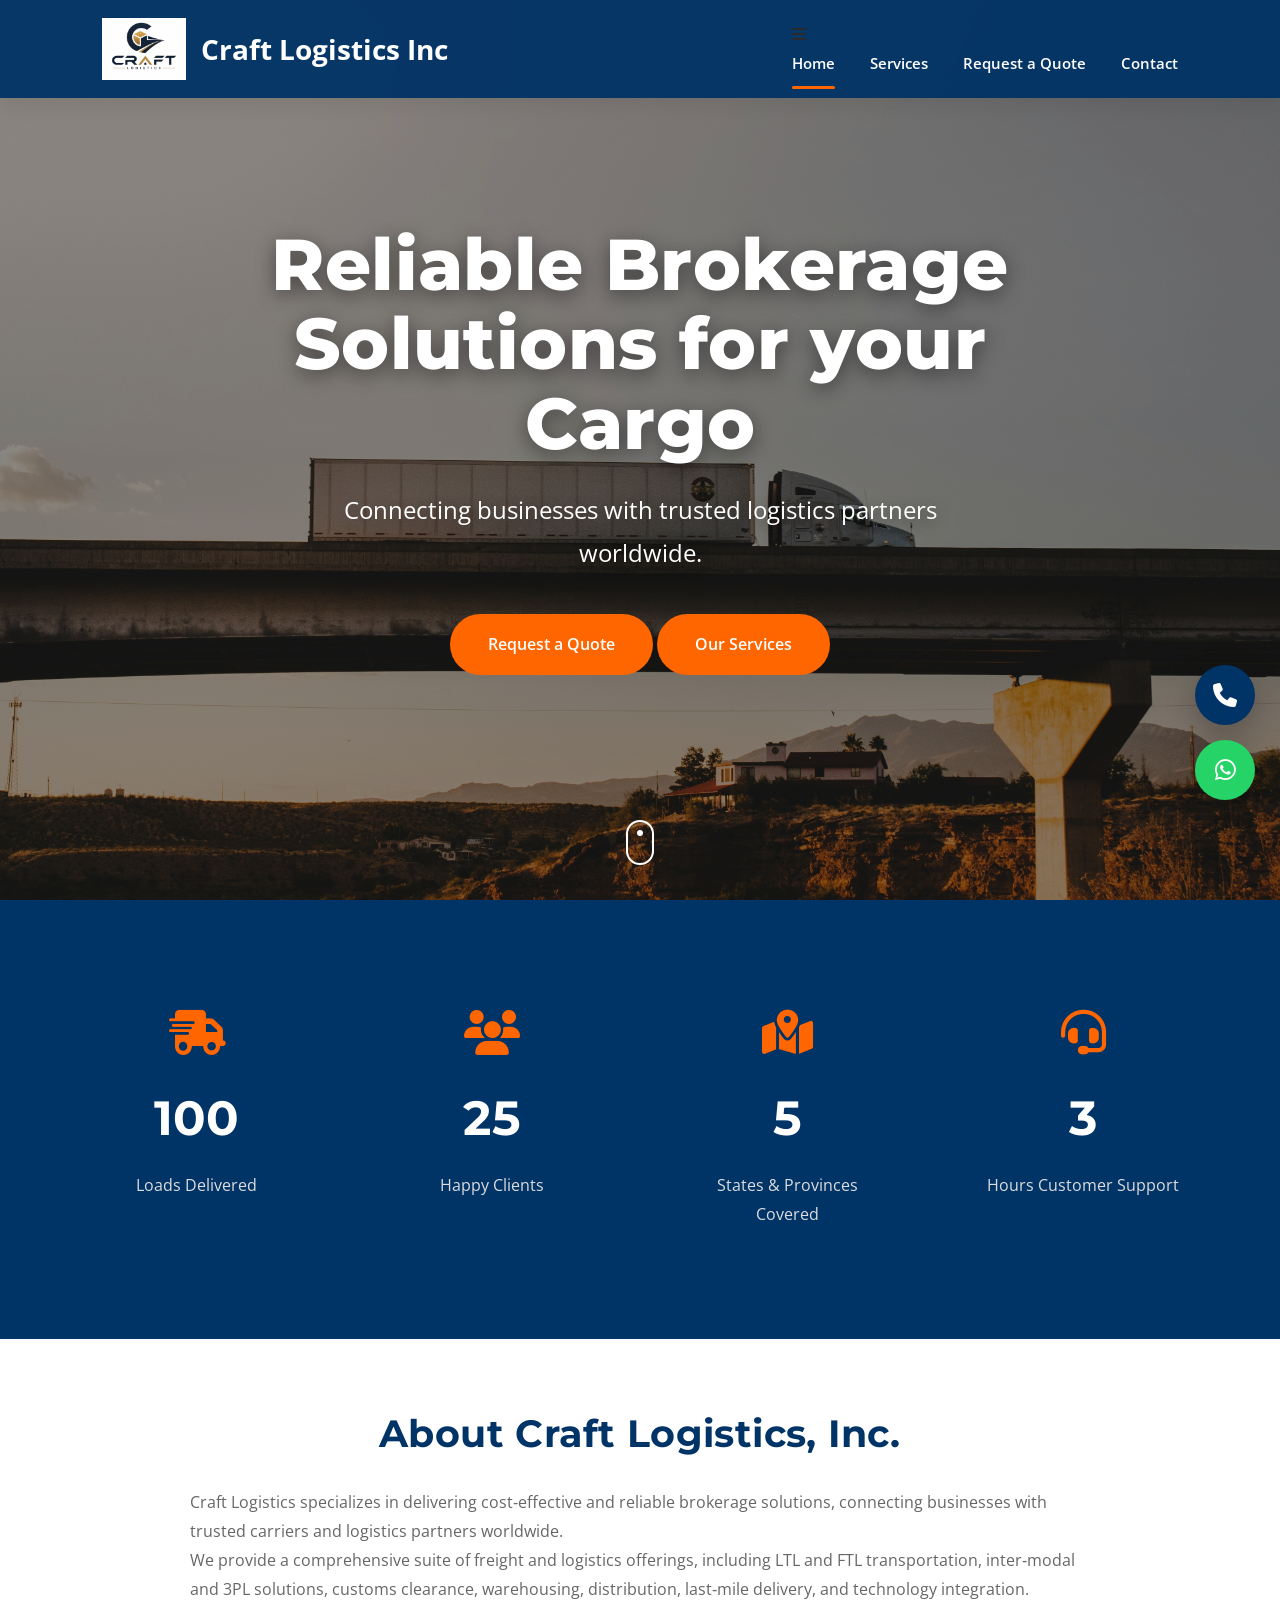
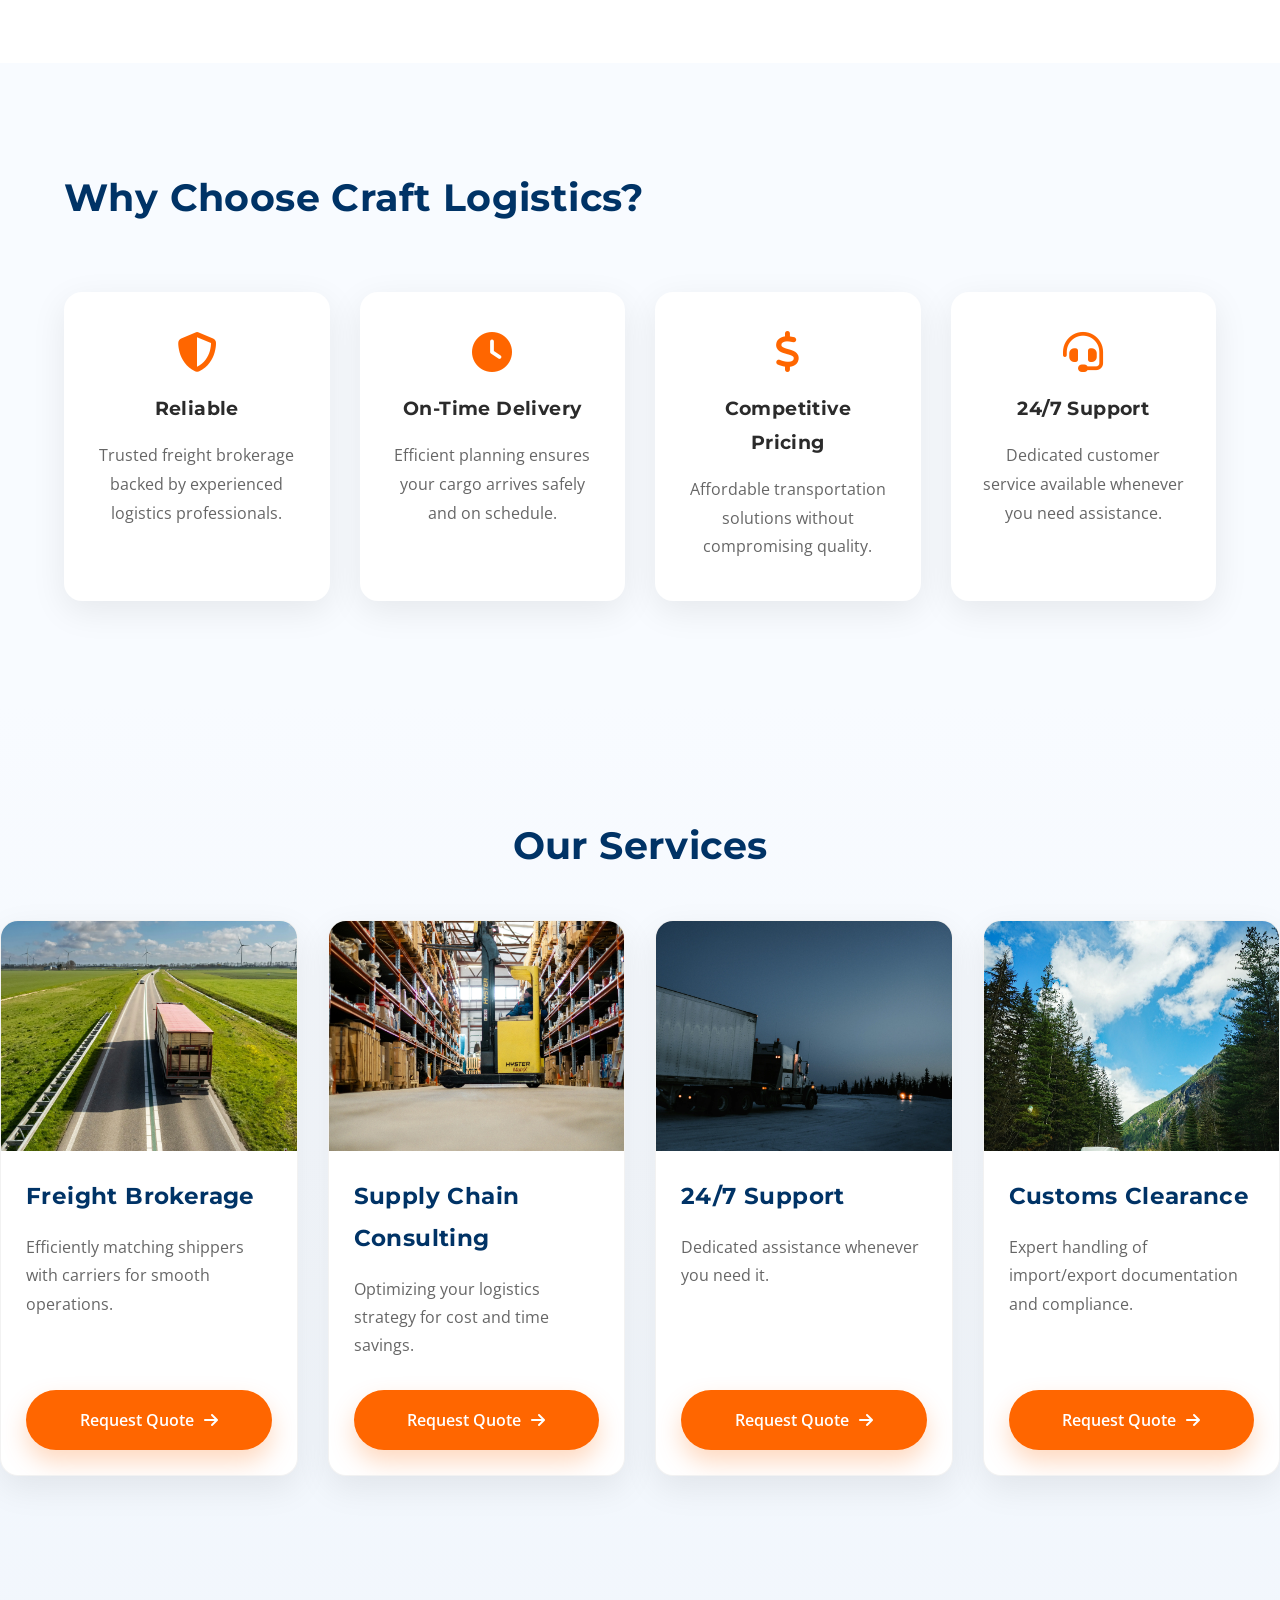
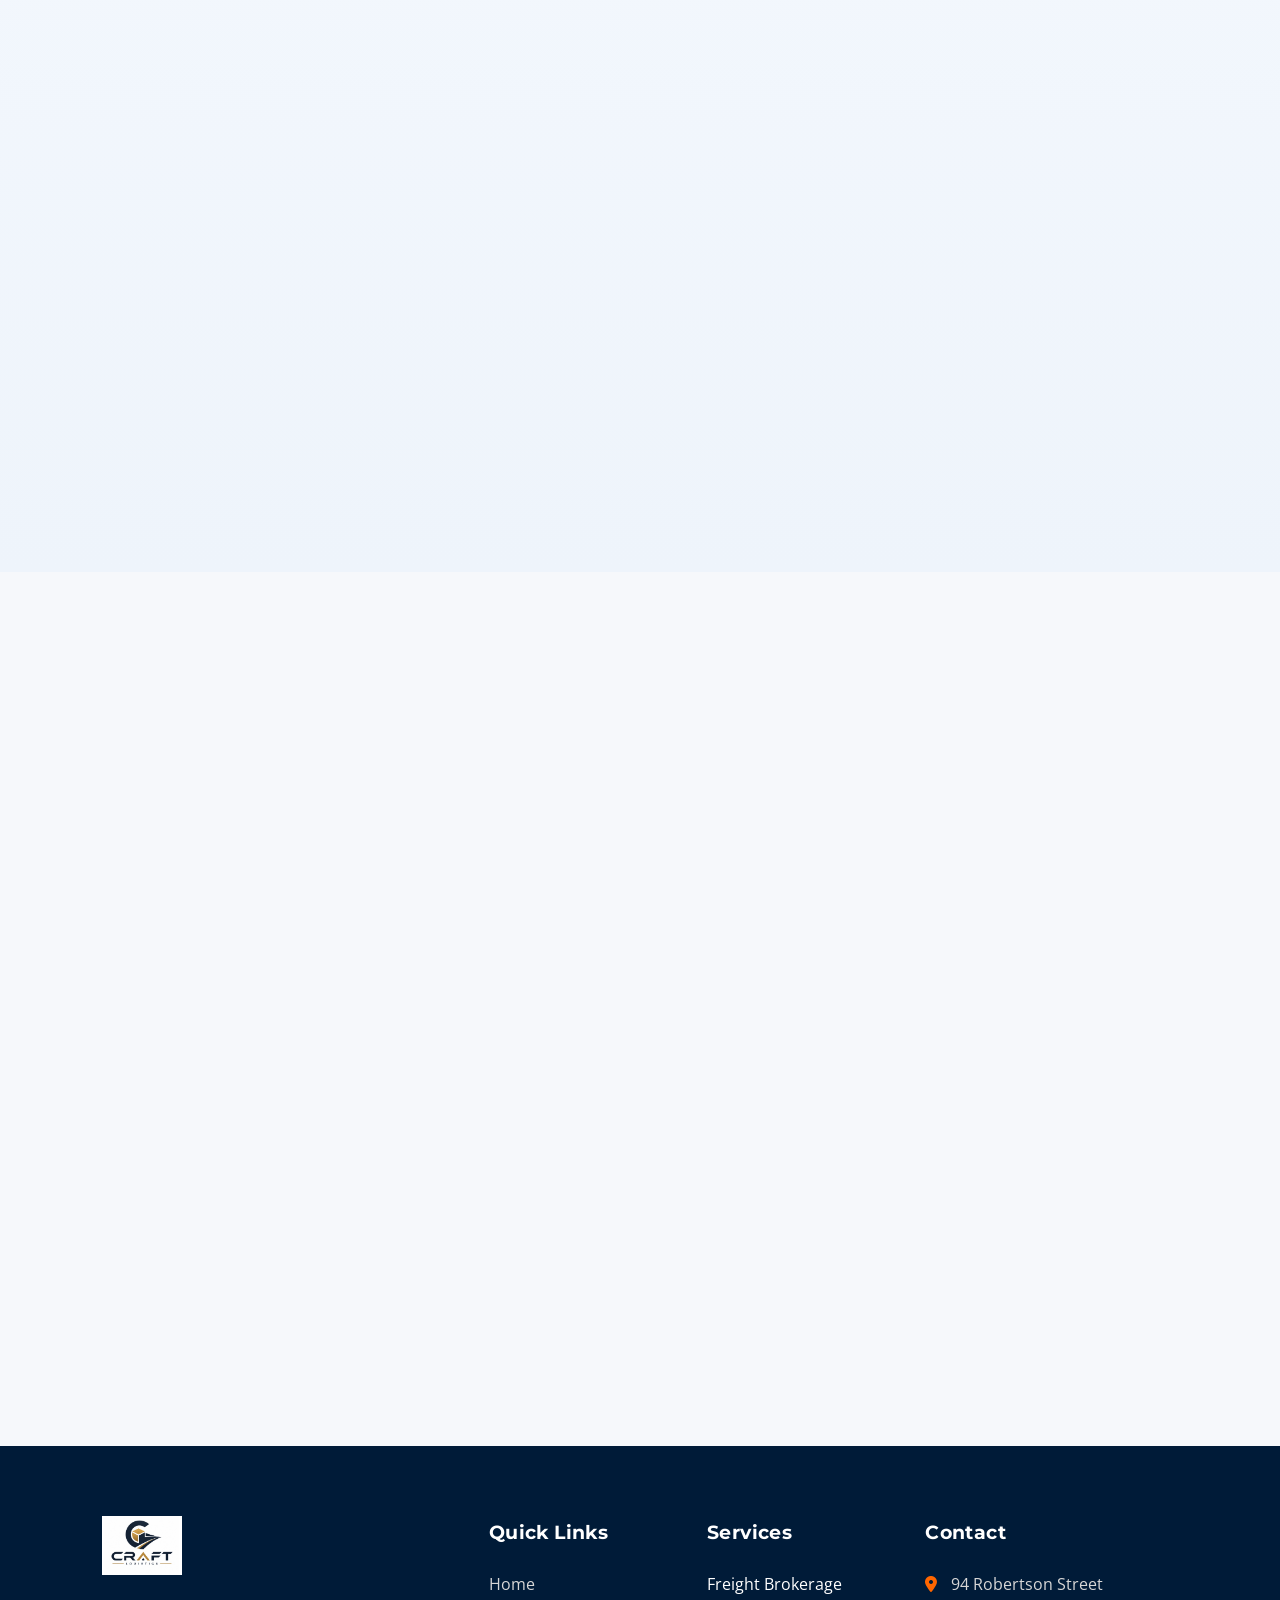
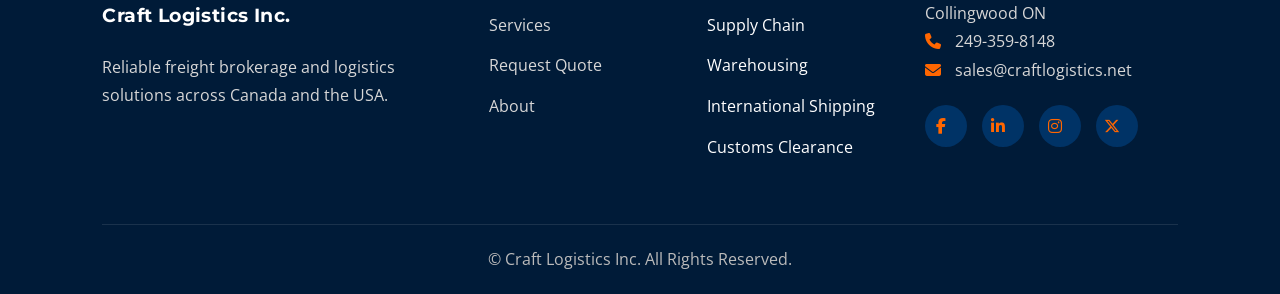
<file: index.html>
<!DOCTYPE html>
<html lang="en">
<head>
  <meta charset="UTF-8">
  <meta name="viewport" content="width=device-width, initial-scale=1.0">
  <title>Craft Logistics Inc</title>
  
  <!-- SEO Meta -->
  <meta name="description" content="Craft Logistics Inc provides reliable brokerage and logistics solutions, connecting businesses with trusted carriers worldwide.">
  <meta name="keywords" content="logistics, freight brokerage, supply chain, warehousing, customs clearance, international shipping">
  
  <!-- Favicon -->
  <link rel="icon" href="images/favicon.ico" type="image/x-icon">
  <link rel="apple-touch-icon" sizes="180x180" href="images/apple-touch-icon.png">
  <link rel="icon" type="image/png" sizes="32x32" href="images/favicon-32x32.png">
  <link rel="icon" type="image/png" sizes="16x16" href="images/favicon-16x16.png">

  <!-- Android/Chrome -->
  <link rel="icon" type="image/png" sizes="192x192" href="images/android-chrome-192x192.png">
  <link rel="icon" type="image/png" sizes="512x512" href="images/android-chrome-512x512.png">
  <link rel="manifest" href="images/site.webmanifest">

  <!-- Open Graph -->
  <meta property="og:title" content="Craft Logistics Inc - Freight Solutions" />
  <meta property="og:description" content="Reliable logistics brokerage services with optimized freight solutions tailored to your needs." />
  <meta property="og:image" content="https://craftlogistics.org/images/preview.png" />
  <meta property="og:site_name" content="Craft Logistics Inc" />
  <meta property="og:url" content="https://craftlogistics.org" />

  <!-- Twitter Card -->
  <meta name="twitter:card" content="summary_large_image" />
  <meta name="twitter:title" content="Craft Logistics Inc - Freight Solutions" />
  <meta name="twitter:description" content="Reliable logistics brokerage services with optimized freight solutions tailored to your needs." />
  <meta name="twitter:image" content="https://craftlogistics.org/images/preview.png" />

  
  <!-- Styles -->
 <link rel="preconnect" href="https://fonts.googleapis.com">
<link rel="preconnect" href="https://fonts.gstatic.com" crossorigin>

<link href="https://fonts.googleapis.com/css2?family=Montserrat:wght@400;500;600;700;800&family=Open+Sans:wght@400;500;600&display=swap" rel="stylesheet">

<link rel="stylesheet" href="https://cdnjs.cloudflare.com/ajax/libs/font-awesome/6.7.2/css/all.min.css">
<link rel="stylesheet" href="https://unpkg.com/aos@2.3.4/dist/aos.css">

<link rel="stylesheet" href="styles.css">
</head>
<body>
  <header>
    <a href="index.html" class="logo">
      <img src="images/logo.png" alt="Craft Logistics Logo" class="logo-img">
      <span>Craft Logistics Inc</span>
    </a>
    <nav>

    <div class="menu-toggle">
        <i class="fas fa-bars"></i>
    </div>

    <ul class="nav-links">
        <li><a href="index.html" class="active">Home</a></li>
        <li><a href="services.html">Services</a></li>
        <li><a href="quote.html">Request a Quote</a></li>
        <li><a href="#contact">Contact</a></li>
    </ul>

</nav>
  </header>

  <section class="hero">
    <div class="hero-text">
      <h1>Reliable Brokerage Solutions for your Cargo</h1>
      <p>Connecting businesses with trusted logistics partners worldwide.</p>
      
      <a href="quote.html" class="btn">Request a Quote</a>
      <a href="services.html" class="btn">Our Services</a>
    </div>
    <div class="scroll-indicator">
    <span></span>
</div>
  </section>
<!-- Statistics Section -->
<section class="stats" data-aos="fade-up">

    <div class="container stats-grid">

        <div class="stat-box">
            <i class="fa-solid fa-truck-fast"></i>
            <h2 class="counter" data-target="1000">0</h2>
            <p>Loads Delivered</p>
        </div>

        <div class="stat-box">
            <i class="fa-solid fa-users"></i>
            <h2 class="counter" data-target="250">0</h2>
            <p>Happy Clients</p>
        </div>

        <div class="stat-box">
            <i class="fa-solid fa-map-location-dot"></i>
            <h2 class="counter" data-target="48">0</h2>
            <p>States & Provinces Covered</p>
        </div>

        <div class="stat-box">
            <i class="fa-solid fa-headset"></i>
            <h2 class="counter" data-target="24">0</h2>
            <p>Hours Customer Support</p>
        </div>

    </div>

</section>
  <section id="about" data-aos="fade-up">
    <div class="container">
      <h2>About Craft Logistics, Inc.</h2>
      <p>
        Craft Logistics specializes in delivering cost‑effective and reliable brokerage solutions,
        connecting businesses with trusted carriers and logistics partners worldwide.
      </p>
      <p>
        We provide a comprehensive suite of freight and logistics offerings, including LTL and FTL
        transportation, inter‑modal and 3PL solutions, customs clearance, warehousing, distribution,
        last‑mile delivery, and technology integration.
      </p>
    </div>
  </section>
  <section class="why-us" data-aos="fade-up">

<div class="container">

<h2>Why Choose Craft Logistics?</h2>

<div class="why-grid">

<div class="why-card">

<i class="fa-solid fa-shield-halved"></i>

<h3>Reliable</h3>

<p>Trusted freight brokerage backed by experienced logistics professionals.</p>

</div>

<div class="why-card">

<i class="fa-solid fa-clock"></i>

<h3>On-Time Delivery</h3>

<p>Efficient planning ensures your cargo arrives safely and on schedule.</p>

</div>

<div class="why-card">

<i class="fa-solid fa-dollar-sign"></i>

<h3>Competitive Pricing</h3>

<p>Affordable transportation solutions without compromising quality.</p>

</div>

<div class="why-card">

<i class="fa-solid fa-headset"></i>

<h3>24/7 Support</h3>

<p>Dedicated customer service available whenever you need assistance.</p>

</div>

</div>

</div>

</section>

  <!-- ✅ Corrected Services Section -->
  <section id="services" class="services" data-aos="fade-up">
    <h2>Our Services</h2>
    
    <div class="service-grid homepage-grid">
<div class="service-box" data-aos="fade-up" data-aos-delay="100">        <img src="images/freight.webp" alt="Freight Brokerage" loading="lazy">
        <h3>Freight Brokerage</h3>
        <p>Efficiently matching shippers with carriers for smooth operations.</p>
        <a href="quote.html" class="service-btn">
          Request Quote
        <i class="fa-solid fa-arrow-right"></i>
        </a>
      </div>
<div class="service-box" data-aos="fade-up" data-aos-delay="200">        <img src="images/supplychain.webp" alt="Supply Chain Consulting" loading="lazy">
        <h3>Supply Chain Consulting</h3>
        <p>Optimizing your logistics strategy for cost and time savings.</p>
        <a href="quote.html" class="service-btn">
        Request Quote
        <i class="fa-solid fa-arrow-right"></i>
        </a>
      </div>
<div class="service-box" data-aos="fade-up" data-aos-delay="300">        <img src="images/support.webp" alt="24/7 Support" loading="lazy">
        <h3>24/7 Support</h3>
        <p>Dedicated assistance whenever you need it.</p>
        <a href="quote.html" class="service-btn">
        Request Quote
        <i class="fa-solid fa-arrow-right"></i>
        </a>
      </div>
<div class="service-box" data-aos="fade-up" data-aos-delay="400">        <img src="images/4.webp" alt="Customs Clearance" loading="lazy">
        <h3>Customs Clearance</h3>
        <p>Expert handling of import/export documentation and compliance.</p>
        <a href="quote.html" class="service-btn">
        Request Quote
        <i class="fa-solid fa-arrow-right"></i>
        </a>
      </div>
<div class="service-box" data-aos="fade-up" data-aos-delay="500">        <img src="images/2.webp" alt="Warehousing Solutions" loading="lazy">
        <h3>Warehousing Solutions</h3>
        <p>Secure storage, inventory management, and distribution services.</p>
        <a href="quote.html" class="service-btn">
        Request Quote
        <i class="fa-solid fa-arrow-right"></i>
        </a>
      </div>
<div class="service-box" data-aos="fade-up" data-aos-delay="600">        <img src="images/3.webp" alt="Last-Mile Delivery" loading="lazy">
        <h3>Last-Mile Delivery</h3>
        <p>Reliable delivery ensuring your cargo reaches its final destination.</p>
        <a href="quote.html" class="service-btn">
        Request Quote
        <i class="fa-solid fa-arrow-right"></i>
        </a>
      </div>
<div class="service-box" data-aos="fade-up" data-aos-delay="700">        <img src="images/1.webp" alt="Technology Integration" loading="lazy">
        <h3>Technology Integration</h3>
        <p>Real-time tracking and logistics software to streamline operations.</p>
        <a href="quote.html" class="service-btn">
        Request Quote
        <i class="fa-solid fa-arrow-right"></i>
        </a>
      </div>
<div class="service-box" data-aos="fade-up" data-aos-delay="800">        <img src="images/5.webp" alt="International Shipping" loading="lazy">
        <h3>International Shipping</h3>
        <p>Air and ocean freight solutions for global trade.</p>
        <a href="quote.html" class="service-btn">
        Request Quote
        <i class="fa-solid fa-arrow-right"></i>
        </a>
      </div>
    </div>
  </section>

<section id="workflow" class="workflow" data-aos="fade-up">
    <h2>Our Workflow</h2>
    <div class="workflow-steps">
      <div class="step">
        <i class="fas fa-file-alt"></i>
        <h3>Step 1: Request</h3>
        <p>Submit your cargo details through our quote form.</p>
      </div>
      <div class="step">
        <i class="fas fa-handshake"></i>
        <h3>Step 2: Match</h3>
        <p>We connect you with the most suitable carrier.</p>
      </div>
      <div class="step">
        <i class="fas fa-truck"></i>
        <h3>Step 3: Transport</h3>
        <p>Your shipment is moved safely and efficiently.</p>
      </div>
      <div class="step">
        <i class="fas fa-headset"></i>
        <h3>Step 4: Support</h3>
        <p>Our team provides 24/7 assistance until delivery.</p>
      </div>
    </div>
  </section>

<section class="cta" data-aos="zoom-in">

<div class="container">

<h2>Ready to Move Your Freight?</h2>

<p>
Partner with Craft Logistics for reliable transportation and brokerage solutions across North America.
</p>

<a href="quote.html" class="btn">
Request a Freight Quote
</a>

</div>

</section>

<footer id="contact">

<div class="footer-container">

<div class="footer-column">

<img src="images/logo.png" class="footer-logo">

<h3>Craft Logistics Inc.</h3>

<p>
Reliable freight brokerage and logistics solutions across Canada and the USA.
</p>

</div>

<div class="footer-column">

<h3>Quick Links</h3>

<ul>

<li><a href="index.html">Home</a></li>

<li><a href="services.html">Services</a></li>

<li><a href="quote.html">Request Quote</a></li>

<li><a href="#about">About</a></li>

</ul>

</div>

<div class="footer-column">

<h3>Services</h3>

<ul>

<li>Freight Brokerage</li>

<li>Supply Chain</li>

<li>Warehousing</li>

<li>International Shipping</li>

<li>Customs Clearance</li>

</ul>

</div>

<div class="footer-column">

<h3>Contact</h3>

<p>

<i class="fas fa-location-dot"></i>

94 Robertson Street

Collingwood ON

</p>

<p>

<i class="fas fa-phone"></i>

249-359-8148

</p>

<p>

<i class="fas fa-envelope"></i>

sales@craftlogistics.net

</p>

<div class="social-icons">

<a href="#"><i class="fab fa-facebook-f"></i></a>

<a href="#"><i class="fab fa-linkedin-in"></i></a>

<a href="#"><i class="fab fa-instagram"></i></a>

<a href="#"><i class="fab fa-x-twitter"></i></a>

</div>

</div>

</div>

<div class="footer-bottom">

©  Craft Logistics Inc. All Rights Reserved.

</div>

</footer>
  <script src="script.js"></script>
  <script src="https://unpkg.com/aos@2.3.4/dist/aos.js"></script>

<script>

AOS.init({

duration:1000,

once:true,

offset:100

});

</script>
<div class="floating-buttons">

<a href="tel:2493598148" class="call-btn">
<i class="fas fa-phone"></i>
</a>

<a href="https://wa.me/12493598148" target="_blank" class="whatsapp-btn">
<i class="fab fa-whatsapp"></i>
</a>

</div>
</body>
</html>
</file>
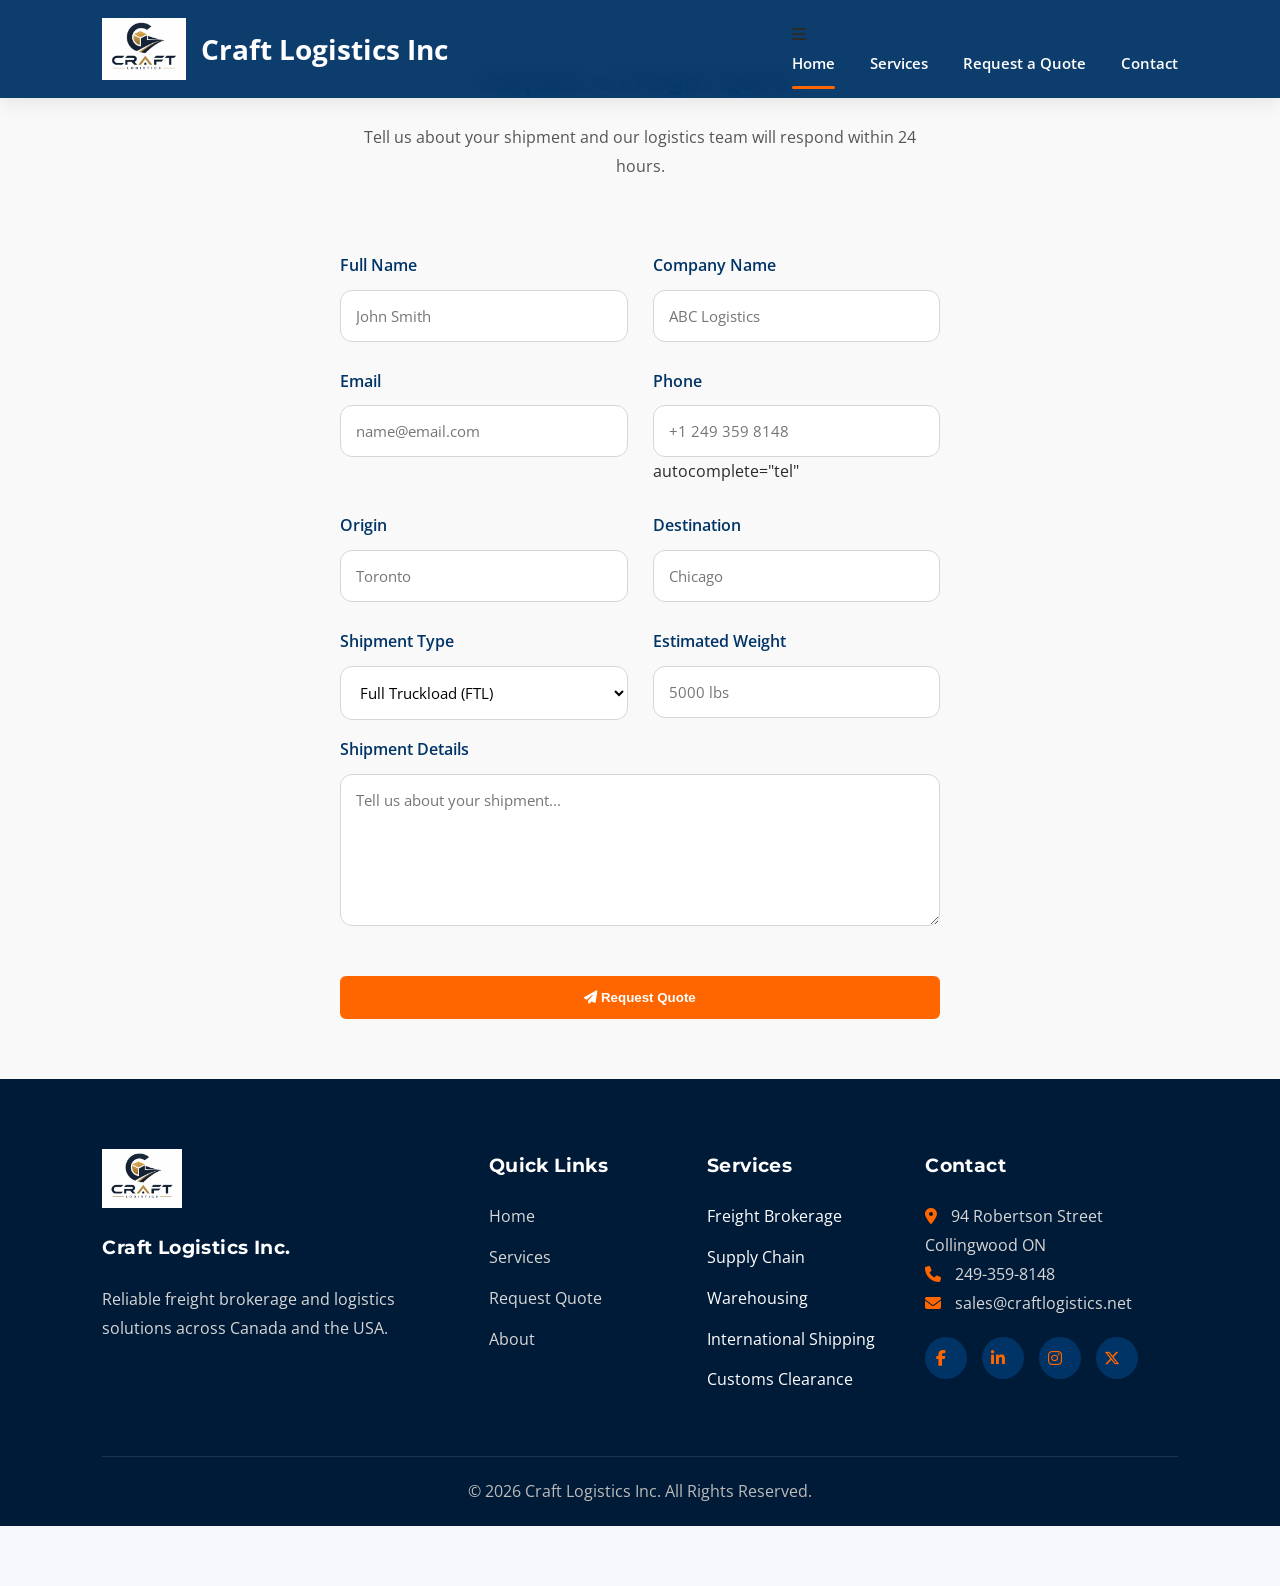
<file: quote.html>
<!DOCTYPE html>
<html lang="en">
<head>

<meta charset="UTF-8">

<meta name="viewport" content="width=device-width, initial-scale=1.0">

<title>Request a Quote | Craft Logistics Inc</title>

<meta name="description" content="Request a freight quote from Craft Logistics Inc. Reliable freight brokerage across Canada and the USA.">

<link rel="preconnect" href="https://fonts.googleapis.com">

<link rel="preconnect" href="https://fonts.gstatic.com" crossorigin>

<link href="https://fonts.googleapis.com/css2?family=Montserrat:wght@400;500;600;700;800&family=Open+Sans:wght@400;500;600&display=swap" rel="stylesheet">

<link rel="stylesheet" href="https://cdnjs.cloudflare.com/ajax/libs/font-awesome/6.7.2/css/all.min.css">

<link rel="stylesheet" href="https://unpkg.com/aos@2.3.4/dist/aos.css">

<link rel="stylesheet" href="styles.css">

</head>
<body>
  <header>
    <a href="index.html" class="logo">
    <img src="images/logo.png"
         alt="Craft Logistics Logo"
         class="logo-img">

    <span>Craft Logistics Inc</span>
</a>
    <nav>

    <div class="menu-toggle">
        <i class="fas fa-bars"></i>
    </div>

    <ul class="nav-links">
        <li><a href="index.html" class="active">Home</a></li>
        <li><a href="services.html">Services</a></li>
        <li><a href="quote.html">Request a Quote</a></li>
        <li><a href="#contact">Contact</a></li>
    </ul>

</nav>
  </header>
  <section class="quote-form" data-aos="fade-up">

<div class="container">

<h1>Request a Freight Quote</h1>

<p>
Tell us about your shipment and our logistics team will respond within 24 hours.
</p>

<form action="https://usebasin.com/f/2ca71952ac1c" method="POST">

<div class="form-grid">

<div class="form-group">

<label>Full Name</label>

<input
type="text"
name="name"
placeholder="John Smith"
autocomplete="name"
required>

</div>

<div class="form-group">

<label>Company Name</label>

<input
type="text"
name="company"
placeholder="ABC Logistics">

</div>

<div class="form-group">

<label>Email</label>

<input
type="email"
name="email"
placeholder="name@email.com"
autocomplete="email"
required>

</div>

<div class="form-group">

<label>Phone</label>

<input
type="tel"
name="phone"
placeholder="+1 249 359 8148">
autocomplete="tel"

</div>

<div class="form-group">

<label>Origin</label>

<input
type="text"
name="origin"
placeholder="Toronto">

</div>

<div class="form-group">

<label>Destination</label>

<input
type="text"
name="destination"
placeholder="Chicago">

</div>

<div class="form-group">

<label>Shipment Type</label>

<select name="shipment">

<option>Full Truckload (FTL)</option>

<option>Less Than Truckload (LTL)</option>

<option>Intermodal</option>

<option>Air Freight</option>

<option>Ocean Freight</option>

</select>

</div>

<div class="form-group">

<label>Estimated Weight</label>

<input
type="text"
name="weight"
placeholder="5000 lbs">

</div>

</div>

<div class="form-group">

<label>Shipment Details</label>

<textarea
name="details"
rows="6"
placeholder="Tell us about your shipment..."
required></textarea>

</div>

<button type="submit">

<i class="fas fa-paper-plane"></i>

Request Quote

</button>

</form>

</div>

</section>
  <footer id="contact">

<div class="footer-container">

<div class="footer-column">

<img src="images/logo.png" class="footer-logo">

<h3>Craft Logistics Inc.</h3>

<p>
Reliable freight brokerage and logistics solutions across Canada and the USA.
</p>

</div>

<div class="footer-column">

<h3>Quick Links</h3>

<ul>

<li><a href="index.html">Home</a></li>

<li><a href="services.html">Services</a></li>

<li><a href="quote.html">Request Quote</a></li>

<li><a href="#about">About</a></li>

</ul>

</div>

<div class="footer-column">

<h3>Services</h3>

<ul>

<li>Freight Brokerage</li>

<li>Supply Chain</li>

<li>Warehousing</li>

<li>International Shipping</li>

<li>Customs Clearance</li>

</ul>

</div>

<div class="footer-column">

<h3>Contact</h3>

<p>

<i class="fas fa-location-dot"></i>

94 Robertson Street

Collingwood ON

</p>

<p>

<i class="fas fa-phone"></i>

249-359-8148

</p>

<p>

<i class="fas fa-envelope"></i>

sales@craftlogistics.net

</p>

<div class="social-icons">

<a href="#"><i class="fab fa-facebook-f"></i></a>

<a href="#"><i class="fab fa-linkedin-in"></i></a>

<a href="#"><i class="fab fa-instagram"></i></a>

<a href="#"><i class="fab fa-x-twitter"></i></a>

</div>

</div>

</div>

<div class="footer-bottom">

© 2026 Craft Logistics Inc. All Rights Reserved.

</div>

</footer>
<script src="https://unpkg.com/aos@2.3.4/dist/aos.js"></script>

<script>
AOS.init({
    duration: 1000,
    once: true
});
</script>

<script src="script.js"></script>

</body>
</html>
</file>
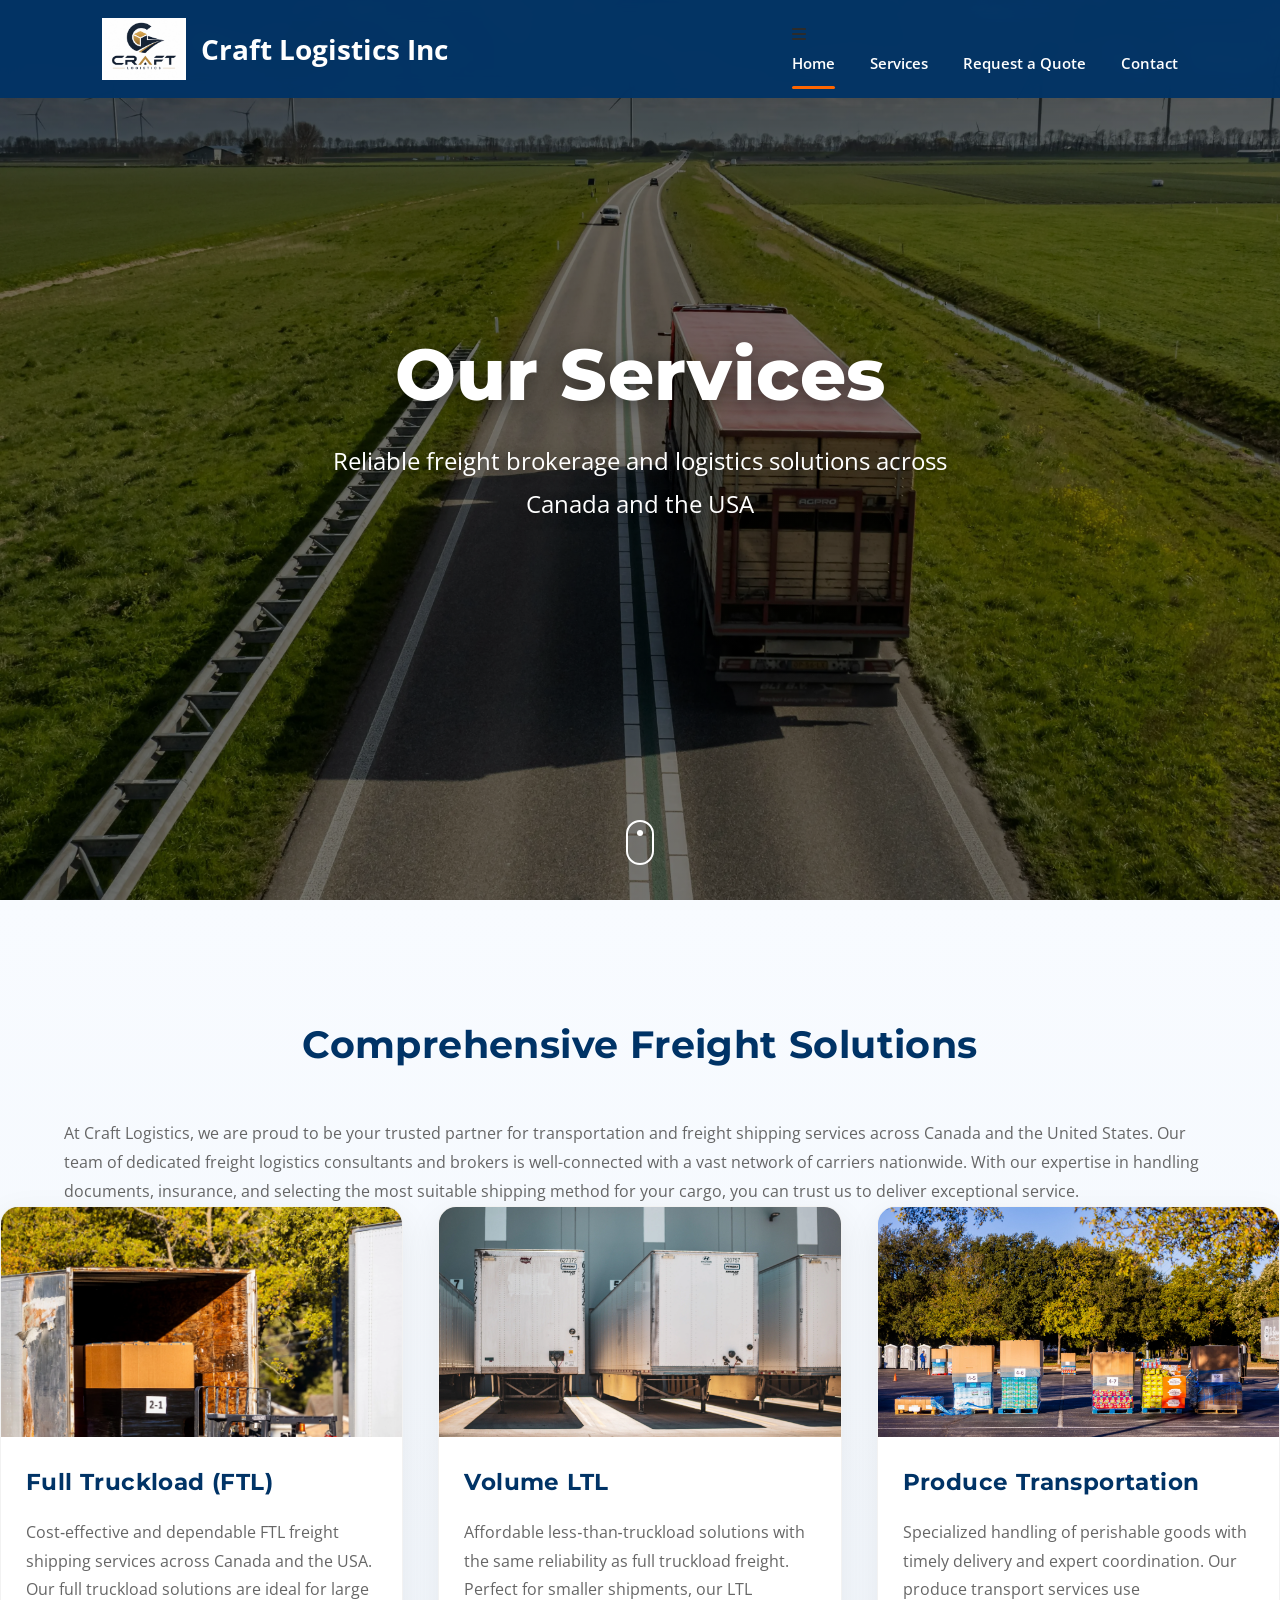
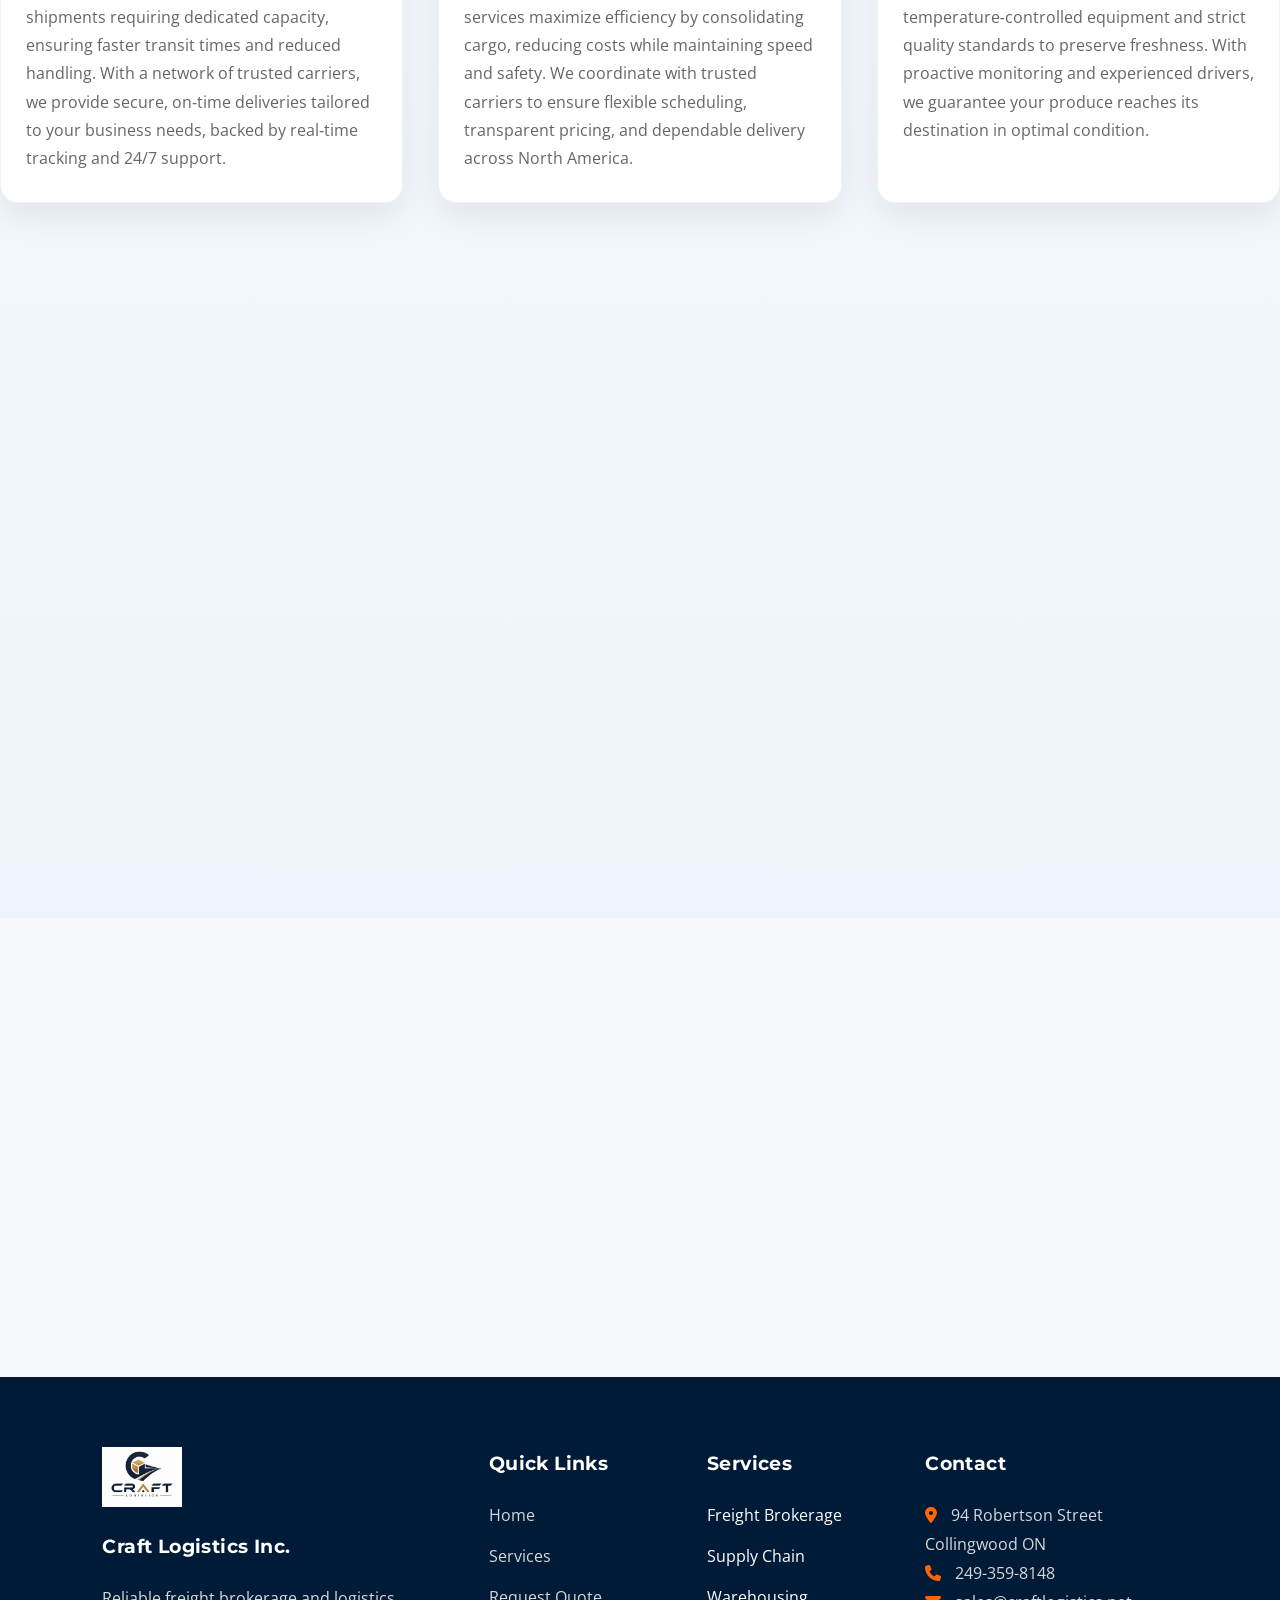
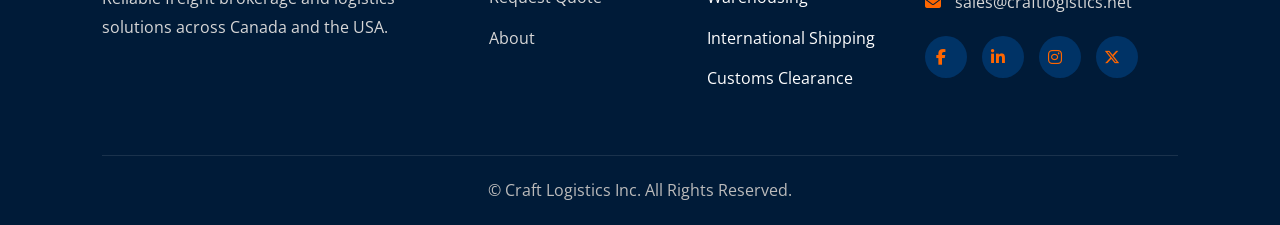
<file: services.html>
<!DOCTYPE html>
<html lang="en">
<head>
<meta charset="UTF-8">
<meta name="viewport" content="width=device-width, initial-scale=1.0">

<title>Our Services | Craft Logistics Inc</title>

<meta name="description" content="Explore freight brokerage, FTL, LTL, refrigerated freight, flatbed, heavy haul and logistics services from Craft Logistics Inc.">

<link rel="preconnect" href="https://fonts.googleapis.com">
<link rel="preconnect" href="https://fonts.gstatic.com" crossorigin>

<link href="https://fonts.googleapis.com/css2?family=Montserrat:wght@400;500;600;700;800&family=Open+Sans:wght@400;500;600&display=swap" rel="stylesheet">

<link rel="stylesheet" href="https://cdnjs.cloudflare.com/ajax/libs/font-awesome/6.7.2/css/all.min.css">

<link rel="stylesheet" href="https://unpkg.com/aos@2.3.4/dist/aos.css">

<link rel="stylesheet" href="styles.css">
</head>
<body>

<header>
    <a href="index.html" class="logo">
      <img src="images/logo.png" alt="Craft Logistics Logo" class="logo-img">
      <span>Craft Logistics Inc</span>
    </a>
    <nav>

    <div class="menu-toggle">
        <i class="fas fa-bars"></i>
    </div>

    <ul class="nav-links">
        <li><a href="index.html" class="active">Home</a></li>
        <li><a href="services.html">Services</a></li>
        <li><a href="quote.html">Request a Quote</a></li>
        <li><a href="#contact">Contact</a></li>
    </ul>

</nav>
  </header>

<section class="hero services-hero" data-aos="fade-in">
    <div class="hero-text">
    <h1>Our Services</h1>
    <p>Reliable freight brokerage and logistics solutions across Canada and the USA</p>
  </div>
   <div class="scroll-indicator">
        <span></span>
    </div>
</section>

<section class="services">
  <div class="container">
    <h2>Comprehensive Freight Solutions</h2>
    <p>
      At Craft Logistics, we are proud to be your trusted partner for transportation and freight shipping services across Canada and the United States. 
      Our team of dedicated freight logistics consultants and brokers is well-connected with a vast network of carriers nationwide. 
      With our expertise in handling documents, insurance, and selecting the most suitable shipping method for your cargo, you can trust us to deliver exceptional service.
    </p>
  </div>

  <!-- Services grid with 3 per row -->
  <div id="services-page" class="service-grid">
    <div class="service-box" data-aos="fade-up" data-aos-delay="100">
      <img src="images/truck.webp" alt="Full Truckload" loading="lazy">
      <h3>Full Truckload (FTL)</h3>
      <p>Cost‑effective and dependable FTL freight shipping services across Canada and the USA. 
    Our full truckload solutions are ideal for large shipments requiring dedicated capacity, 
    ensuring faster transit times and reduced handling. With a network of trusted carriers, 
    we provide secure, on‑time deliveries tailored to your business needs, backed by real‑time 
    tracking and 24/7 support.</p>
    </div>

    <div class="service-box" data-aos="fade-up" data-aos-delay="200">
      <img src="images/ltl.webp" alt="Less Than Truckload" loading="lazy">
      <h3>Volume LTL</h3>
      <p>Affordable less‑than‑truckload solutions with the same reliability as full truckload freight. 
      Perfect for smaller shipments, our LTL services maximize efficiency by consolidating cargo, 
      reducing costs while maintaining speed and safety. We coordinate with trusted carriers to 
      ensure flexible scheduling, transparent pricing, and dependable delivery across North America.</p>
    </div>

    <div class="service-box" data-aos="fade-up" data-aos-delay="300">
      <img src="images/produce.webp" alt="Produce Transport" loading="lazy">
      <h3>Produce Transportation</h3>
      <p>Specialized handling of perishable goods with timely delivery and expert coordination. 
      Our produce transport services use temperature‑controlled equipment and strict quality 
      standards to preserve freshness. With proactive monitoring and experienced drivers, 
      we guarantee your produce reaches its destination in optimal condition.</p>
    </div>

    <div class="service-box" data-aos="fade-up" data-aos-delay="400">
      <img src="images/flatbed.webp" alt="Heavy Haul" loading="lazy">
      <h3>Heavy Haul & Flatbed</h3>
      <p>Secure and efficient delivery of oversize freight with proven heavy haul drivers. 
      Our flatbed solutions accommodate large, irregular, or heavy cargo with specialized 
      equipment and safety protocols. We manage permits, routing, and compliance to ensure 
      smooth transport of even the most challenging loads.</p>
    </div>

    <div class="service-box" data-aos="fade-up" data-aos-delay="500">
      <img src="images/poweronly.webp" alt="Power Only" loading="lazy">
      <h3>Power-Only Freight</h3>
      <p>Reliable coordination of carriers for safe and timely power‑only shipments nationwide. 
      Whether you need tractors to move your trailers or flexible capacity for seasonal demand, 
      our power‑only solutions provide dependable drivers and equipment. We streamline scheduling 
      and tracking to keep your operations running smoothly.</p>
    </div>

    <div class="service-box" data-aos="fade-up" data-aos-delay="600">
      <img src="images/reefer.webp" alt="Refrigerated Freight" loading="lazy">
      <h3>Refrigerated Freight</h3>
      <p> Temperature‑sensitive freight solutions with trusted refrigerated carriers across the country. 
      Our reefer services ensure consistent climate control for frozen, chilled, or perishable goods. 
      With real‑time monitoring and strict compliance standards, we safeguard product integrity from 
      pickup to delivery.</p>
    </div>
  </div>
</section>
<section class="cta" data-aos="zoom-in">

<div class="container">

<h2>Need a Custom Freight Solution?</h2>

<p>
Our logistics specialists are ready to provide a competitive quote tailored to your shipment.
</p>

<a href="quote.html" class="btn">
Request a Free Quote
</a>

</div>

</section>

<footer id="contact">

<div class="footer-container">

<div class="footer-column">

<img src="images/logo.png" class="footer-logo">

<h3>Craft Logistics Inc.</h3>

<p>
Reliable freight brokerage and logistics solutions across Canada and the USA.
</p>

</div>

<div class="footer-column">

<h3>Quick Links</h3>

<ul>

<li><a href="index.html">Home</a></li>

<li><a href="services.html">Services</a></li>

<li><a href="quote.html">Request Quote</a></li>

<li><a href="#about">About</a></li>

</ul>

</div>

<div class="footer-column">

<h3>Services</h3>

<ul>

<li>Freight Brokerage</li>

<li>Supply Chain</li>

<li>Warehousing</li>

<li>International Shipping</li>

<li>Customs Clearance</li>

</ul>

</div>

<div class="footer-column">

<h3>Contact</h3>

<p>

<i class="fas fa-location-dot"></i>

94 Robertson Street

Collingwood ON

</p>

<p>

<i class="fas fa-phone"></i>

249-359-8148

</p>

<p>

<i class="fas fa-envelope"></i>

sales@craftlogistics.net

</p>

<div class="social-icons">

<a href="#"><i class="fab fa-facebook-f"></i></a>

<a href="#"><i class="fab fa-linkedin-in"></i></a>

<a href="#"><i class="fab fa-instagram"></i></a>

<a href="#"><i class="fab fa-x-twitter"></i></a>

</div>

</div>

</div>

<div class="footer-bottom">

©  Craft Logistics Inc. All Rights Reserved.

</div>

</footer>

<script src="https://unpkg.com/aos@2.3.4/dist/aos.js"></script>

<script>
AOS.init({
    duration:1000,
    once:true
});
</script>

<script src="script.js"></script></body>
</html>
</file>
<file: styles.css>
/* =====================================
   GOOGLE FONT RESET
===================================== */

*{
    margin:0;
    padding:0;
    box-sizing:border-box;
}

html{
    scroll-behavior:smooth;
}

body{

    font-family:'Open Sans',sans-serif;

    background:#f6f8fb;

    color:#2b2b2b;

    overflow-x:hidden;

    line-height:1.8;

}

/* Common Container */

.container{

    width:90%;

    max-width:1280px;

    margin:auto;

}

/* Section */

section{

    padding:90px 0;

}

/* Headings */

h1,h2,h3,h4{

    font-family:'Montserrat',sans-serif;

    font-weight:700;

    letter-spacing:.4px;

}

h2{

    font-size:2.4rem;

    margin-bottom:20px;

    color:#003366;

}

p{

    color:#666;

}

/* Header */
/* =====================================
HEADER
===================================== */

header{

position:fixed;

top:0;

left:0;

width:100%;

display:flex;

justify-content:space-between;

align-items:center;

padding:18px 8%;

transition:.4s ease;

background:rgba(0,51,102,.95);

backdrop-filter:blur(10px);

z-index:9999;

box-shadow:0 6px 20px rgba(0,0,0,.08);

}

header.scrolled{

background:#003366;

padding:12px 8%;

box-shadow:0 10px 35px rgba(0,0,0,.22);

}

.logo{

display:flex;

align-items:center;

gap:15px;

font-size:28px;

font-weight:700;

color:white;

}

.logo-img{

height:62px;

transition:.3s;

}

.logo:hover .logo-img{

transform:rotate(-8deg) scale(1.08);

filter:drop-shadow(0 5px 10px rgba(255,102,0,.4));

}

/* Navigation */
/* =====================================
NAVIGATION
===================================== */

nav ul{

display:flex;

align-items:center;

gap:35px;

list-style:none;

}

nav a{

position:relative;

text-decoration:none;

color:white;

font-weight:600;

font-size:15px;

transition:.35s;

}

nav a::after{

content:"";

position:absolute;

bottom:-8px;

left:0;

width:0;

height:3px;

background:#ff6600;

transition:.35s;

border-radius:30px;

}

nav a:hover{

color:#ffb366;

transform:translateY(-2px);

}

nav a:hover::after{

width:100%;

}

nav a.active::after{

width:100%;

}
nav a{

padding:8px 0;

}
/* =====================================
   PREMIUM HERO
===================================== */

/* =====================================
   HERO SECTION
===================================== */

.hero{
    position:relative;
    min-height:100vh;
    display:flex;
    justify-content:center;
    align-items:center;
    text-align:center;
    overflow:hidden;

    background:
        linear-gradient(rgba(0,0,0,.45), rgba(0,0,0,.45)),
        url("images/hero.jpg");

    background-size:cover;
    background-position:center;
    background-repeat:no-repeat;

    animation:heroZoom 20s ease-in-out infinite alternate;
}

.hero-text{
    position:relative;
    z-index:5;
    max-width:900px;
    padding:20px;
}

.hero-text h1{
    color:#fff;
    font-size:72px;
    font-weight:800;
    line-height:1.1;
    margin-bottom:25px;
    text-shadow:0 5px 20px rgba(0,0,0,.45);
}

.hero-text p{
    color:#fff;
    font-size:24px;
    max-width:700px;
    margin:0 auto 40px;
    text-shadow:0 4px 15px rgba(0,0,0,.4);
}

.hero .btn{
    display:inline-flex;
    align-items:center;
    justify-content:center;
    padding:16px 38px;
    border-radius:50px;
    background:#ff6600;
    color:#fff;
    text-decoration:none;
    font-weight:600;
    transition:.35s;
}

.hero .btn:hover{
    background:#ff7a1a;
    transform:translateY(-4px);
}

/* About Section */
#about {
  padding: 60px 20px;
  background: #fff;
}

#about .container {
  max-width: 900px;
  margin: 0 auto;
}

#about h2 {
  text-align: center;
  margin-bottom: 20px;
  color: #003366;
  font-family: 'Montserrat', sans-serif;
}

/* Services Section */
.services{

padding:110px 0;

background:linear-gradient(to bottom,#f8fbff,#eef4fb);

}

.services h2 {
  text-align: center;
  margin-bottom: 40px;
  color: #003366;
  font-family: 'Montserrat', sans-serif;
}

/* Homepage services grid */
.service-grid {
  display: grid;
  grid-template-columns: repeat(4, 1fr); /* responsive grid */
  gap: 30px;
  max-width: 1400px;
  margin: 0 auto;
}

/* Services page grid (fixed 3 per row on desktop) */
#services-page {
  display: grid;
  grid-template-columns: repeat(3, 1fr); /* 3 per row */
  gap:35px;
  max-width:1350px;
  margin: 0 auto;
}


/* =====================================
   PROFESSIONAL SERVICE CARDS
===================================== */

.service-box{

background:#fff;

border-radius:18px;

overflow:hidden;

display:flex;

flex-direction:column;

height:100%;

transition:.45s ease;

box-shadow:0 12px 35px rgba(0,0,0,.08);

position:relative;

border:1px solid rgba(0,0,0,.05);

}
.service-box img{

width:100%;

height:230px;

object-fit:cover;

transition:.6s;

display:block;

}
.service-box h3{

font-size:1.45rem;

margin:25px 25px 15px;

color:#003366;

transition:.3s;

}

.service-box:hover h3{

color:#ff6600;

}
.service-box p{

padding:0 25px 30px;

color:#666;

font-size:.98rem;

line-height:1.8;

flex-grow:1;

}


.service-box:hover img{

transform:scale(1.08);

}

.service-box::before{

content:"";

position:absolute;

top:0;

left:0;

width:0;

height:5px;

background:#ff6600;

transition:.4s;

}

.service-box:hover::before{

width:100%;

}

.service-box:hover{

transform:translateY(-12px);

box-shadow:0 22px 45px rgba(0,0,0,.18);

}
.service-btn{

display:inline-flex;

align-items:center;

justify-content:center;

gap:10px;

padding:16px 36px;

background:#ff6600;

color:white;

border-radius:50px;

font-weight:600;

text-decoration:none;

transition:.35s;

box-shadow:0 12px 25px rgba(255,102,0,.25);

}
.service-btn{

margin:25px;

margin-top:auto;

}

.service-btn:hover{

transform:translateY(-5px);

background:#ff7a1a;

box-shadow:0 18px 35px rgba(255,102,0,.4);

}
.form-group input,
.form-group textarea,
.form-group select{

font-family:'Open Sans',sans-serif;

}
/* Workflow Section */
.workflow {
  padding: 60px 20px;
  background: #fff;
}

.workflow h2 {
  text-align: center;
  margin-bottom: 40px;
  color: #003366;
  font-family: 'Montserrat', sans-serif;
}

.workflow-steps {
  display: flex;
  flex-wrap: wrap;
  justify-content: center;
  gap: 30px;
}

.step {
  flex: 1 1 200px;
  text-align: center;
}

.step i {
  font-size: 2.5rem;
  color: #ff6600;
  margin-bottom: 15px;
}

.step h3 {
  margin-bottom: 10px;
  color: #003366;
}

/* Quote Form Section */
.quote-form {
  padding: 60px 20px;
  background: #f9f9f9;
  text-align: center;
}

.quote-form .container {
  max-width: 600px;
  margin: 0 auto;
  text-align: left;
}

.quote-form h1 {
  text-align: center;
  margin-bottom: 20px;
  color: #003366;
  font-family: 'Montserrat', sans-serif;
}

.quote-form p {
  text-align: center;
  margin-bottom: 30px;
  color: #555;
}

.quote-form form {
  display: flex;
  flex-direction: column;
  gap: 15px;
}

.quote-form label {
  font-weight: bold;
  color: #333;
}

.quote-form input,
.quote-form textarea {
  padding: 12px;
  border: 1px solid #ccc;
  border-radius: 6px;
  font-size: 1rem;
}

.quote-form button {
  background: #ff6600;
  color: white;
  padding: 14px;
  border: none;
  border-radius: 6px;
  font-weight: bold;
  cursor: pointer;
  transition: background 0.3s;
}

.quote-form button:hover {
  background: #cc5200;
}


.scroll-indicator{

position:absolute;

bottom:35px;

left:50%;

transform:translateX(-50%);

z-index:10;

}

.scroll-indicator span{

display:block;

width:28px;

height:45px;

border:2px solid white;

border-radius:40px;

position:relative;

}

.scroll-indicator span::before{

content:"";

position:absolute;

left:50%;

top:8px;

width:6px;

height:6px;

background:white;

border-radius:50%;

transform:translateX(-50%);

animation:scrollMouse 2s infinite;

}
/* =====================================
Call To Action
===================================== */

.cta{

background:linear-gradient(135deg,#003366,#00509d);

text-align:center;

padding:90px 20px;

color:white;

}

.cta h2{

color:white;

font-size:2.6rem;

margin-bottom:20px;

}

.cta p{

color:#f1f1f1;

max-width:700px;

margin:auto;

margin-bottom:35px;

}

.cta .btn{

display:inline-flex;

align-items:center;

justify-content:center;

gap:10px;

padding:16px 36px;

background:#ff6600;

color:white;

border-radius:50px;

font-weight:600;

text-decoration:none;

transition:.35s;

box-shadow:0 12px 25px rgba(255,102,0,.25);


}

.cta .btn:hover{

transform:translateY(-5px);

background:#ff7a1a;

box-shadow:0 18px 35px rgba(255,102,0,.4);

}
/* =====================================
   Statistics
===================================== */

.stats{

background:#003366;

padding:80px 0;

}

.stats-grid{

display:grid;

grid-template-columns:repeat(4,1fr);

gap:30px;

text-align:center;

}

.stat-box{

color:white;

padding:30px;

border-radius:15px;

transition:.4s;

}

.stat-box:hover{

transform:translateY(-8px);

background:rgba(255,255,255,.08);

}

.stat-box i{

font-size:45px;

margin-bottom:20px;

color:#ff6600;

}

.stat-box h2{

font-size:3rem;

color:white;

margin-bottom:10px;

}

.stat-box p{

color:#ddd;

font-size:1rem;

}



/*====================================
PREMIUM FOOTER
====================================*/

footer{

background:#001b38;

color:white;

padding:70px 8% 20px;

margin-top:0;

}

.footer-container{

display:grid;

grid-template-columns:2fr 1fr 1fr 1.5fr;

gap:50px;

}

.footer-column h3{

margin-bottom:20px;

color:white;

}

.footer-logo{

width:80px;

margin-bottom:15px;

}

.footer-column p{

color:#d7d7d7;

line-height:1.8;

}

.footer-column ul{

list-style:none;

padding:0;

}

.footer-column ul li{

margin:12px 0;

}

.footer-column ul li a{

text-decoration:none;

color:#d7d7d7;

transition:.3s;

}

.footer-column ul li a:hover{

color:#ff6600;

padding-left:8px;

}

.footer-column i{

color:#ff6600;

margin-right:10px;

}

.social-icons{

margin-top:20px;

display:flex;

gap:15px;

}

.social-icons a{

width:42px;

height:42px;

display:flex;

justify-content:center;

align-items:center;

border-radius:50%;

background:#003366;

transition:.3s;

text-decoration:none;

color:white;

}

.social-icons a:hover{

background:#ff6600;

transform:translateY(-5px);

}

.footer-bottom{

border-top:1px solid rgba(255,255,255,.1);

margin-top:50px;

padding-top:20px;

text-align:center;

color:#bbb;

}
.floating-buttons{

position:fixed;

right:25px;

bottom:100px;

display:flex;

flex-direction:column;

gap:15px;

z-index:9999;

}

.floating-buttons a{

width:60px;

height:60px;

display:flex;

justify-content:center;

align-items:center;

border-radius:50%;

color:white;

font-size:24px;

text-decoration:none;

transition:.3s;

box-shadow:0 10px 30px rgba(0,0,0,.25);

}

.call-btn{

background:#003366;

}

.whatsapp-btn{

background:#25D366;

}

.floating-buttons a:hover{

transform:scale(1.1);

}


/* =====================================
Why Choose Us
===================================== */

.why-us{

background:#f8fbff;

padding:100px 0;

}

.why-grid{

display:grid;

grid-template-columns:repeat(4,1fr);

gap:30px;

margin-top:60px;

}

.why-card{

background:white;

padding:40px 30px;

border-radius:18px;

text-align:center;

box-shadow:0 10px 35px rgba(0,0,0,.08);

transition:.4s;

}

.why-card:hover{

transform:translateY(-10px);

}

.why-card i{

font-size:40px;

color:#ff6600;

margin-bottom:20px;

}

.why-card h3{

margin-bottom:15px;

}





@keyframes scrollMouse{

0%{

opacity:1;

transform:translate(-50%,0);

}

50%{

opacity:1;

}

100%{

opacity:1;

transform:translate(-50%,18px);

}

}
/* =====================================
Animations
===================================== */

@keyframes fadeUp{

from{

opacity:1;

transform:translateY(50px);

}

to{

opacity:1;

transform:translateY(0);

}

}

@keyframes heroZoom{

from{

transform:scale(1);

}

to{

transform:scale(1.12);

}

}
/*==================================
Scroll To Top Button
==================================*/

#scrollTop{

position:fixed;

bottom:35px;

right:30px;

width:52px;

height:52px;

border:none;

border-radius:50%;

background:#ff6600;

color:white;

font-size:22px;

cursor:pointer;

opacity:1;

visibility:hidden;

transition:.35s;

box-shadow:0 15px 30px rgba(0,0,0,.25);

z-index:9999;

}

#scrollTop.show{

opacity:1;

visibility:visible;

}

#scrollTop:hover{

background:#003366;

transform:translateY(-6px);

}

/*==================================
Reveal Animation
==================================*/

.service-box,
.step,
#about,
.workflow,
.quote-form,
footer{

opacity:1;

transform:translateY(60px);

transition:1s;

}

.active{

opacity:1 !important;

transform:translateY(0) !important;

}
/*====================================
Professional Quote Form
====================================*/

.form-grid{

display:grid;

grid-template-columns:repeat(2,1fr);

gap:25px;

margin-top:40px;

}

.form-group{

display:flex;

flex-direction:column;

}

.form-group label{

margin-bottom:10px;

font-weight:600;

color:#003366;

}

.form-group input,
.form-group textarea,
.form-group select{

padding:15px;

border:1px solid #d6d6d6;

border-radius:12px;

font-size:15px;

transition:.3s;

background:white;

}

.form-group input:focus,
.form-group textarea:focus,
.form-group select:focus{

outline:none;

border-color:#ff6600;

box-shadow:0 0 15px rgba(255,102,0,.15);

}

textarea{

resize:vertical;

}

.quote-form button{

margin-top:35px;

width:100%;

}

@media(max-width:768px){

.form-grid{

grid-template-columns:1fr;

}

}
.hero-text{
opacity:1;
transform:translateY(40px);
transition:1s;
}

.hero-text.active{
opacity:1;
transform:translateY(0);
}
.services-hero{
background:
linear-gradient(rgba(0,0,0,.55),rgba(0,0,0,.55)),
url("images/freight.webp") center center/cover no-repeat;
}
@media(max-width:900px){

.why-grid{

grid-template-columns:repeat(2,1fr);

}

}

@media(max-width:600px){

.why-grid{

grid-template-columns:1fr;

}
}
@media(max-width:900px){

.footer-container{

grid-template-columns:1fr 1fr;

}

}

@media(max-width:600px){

.footer-container{

grid-template-columns:1fr;

text-align:center;

}

.social-icons{

justify-content:center;

}

}

/* Responsive Design */
@media (max-width: 992px) {
  .service-grid {
    grid-template-columns: repeat(2, 1fr); /* 2 per row on tablets */
  }
  #services-page {
    grid-template-columns: repeat(2, 1fr); /* 2 per row on tablets */
  }
}

@media (max-width: 768px) {
  nav ul {
    flex-direction: column;
    gap: 15px;
  }
  .service-grid {
    grid-template-columns: 1fr; /* 1 per row on mobile */
  }
  #services-page {
    grid-template-columns: 1fr; /* 1 per row on mobile */
  }
  .workflow-steps {
    flex-direction: column;
    align-items: center;
  }
  .quote-form .container {
    width: 100%;
    padding: 0 10px;
  }
}
@media(max-width:900px){

.stats-grid{

grid-template-columns:repeat(2,1fr);

}

}

@media(max-width:600px){

.stats-grid{

grid-template-columns:1fr;

}

}
.logo{

text-decoration:none;

color:white;

}
@media(max-width:768px){

header{

padding:15px 20px;

}

.logo span{

font-size:18px;

}

.logo-img{

height:48px;

}

}
a:focus,
button:focus,
input:focus,
textarea:focus,
select:focus{

outline:3px solid rgba(255,102,0,.4);

outline-offset:3px;

}
</file>
